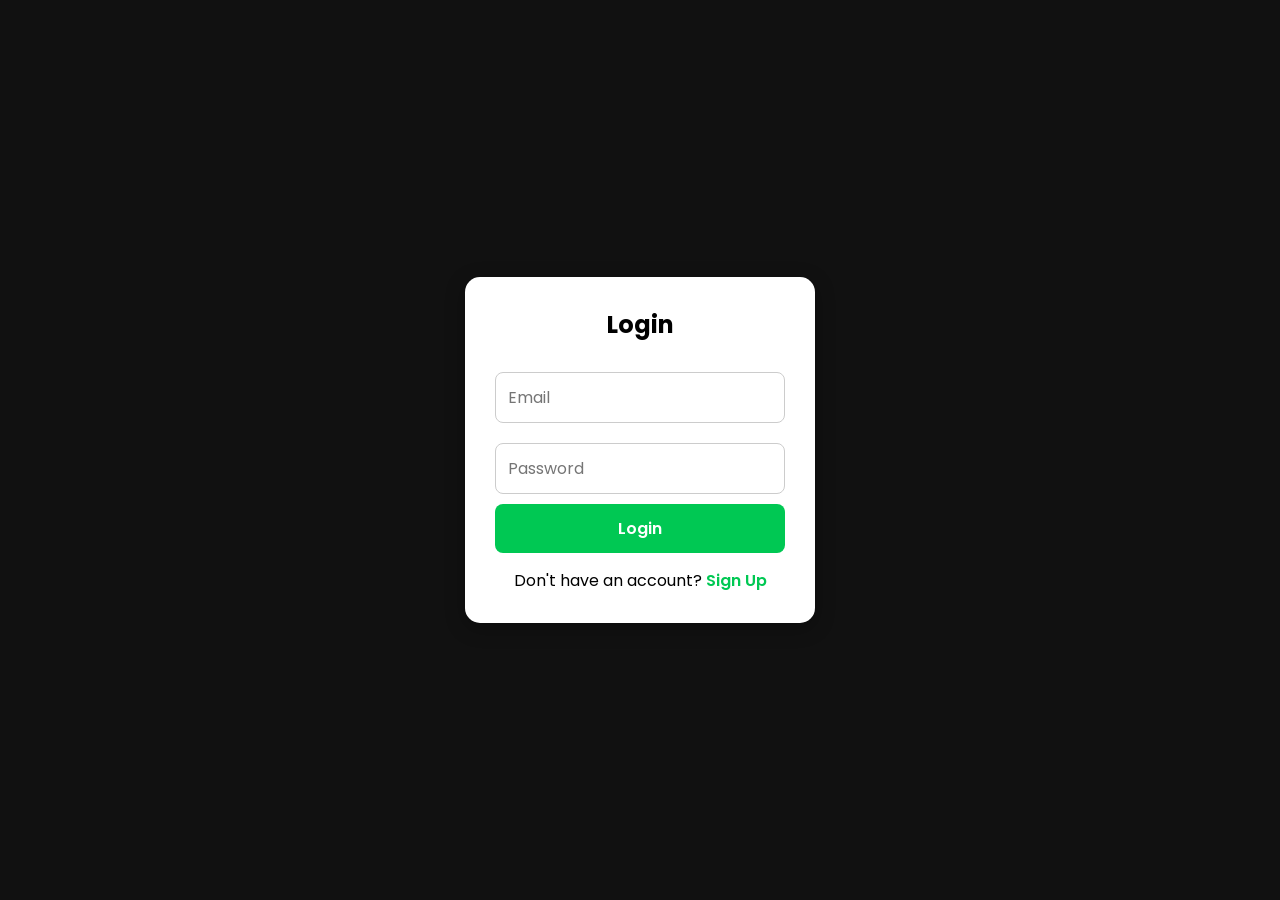
<file: login.html>
<!DOCTYPE html>
<html>
<head>
<meta charset="UTF-8">
<title>Login</title>
<link href="https://fonts.googleapis.com/css2?family=Poppins:wght@300;400;500;600;700;800&display=swap" rel="stylesheet">
<link rel="stylesheet" href="style.css">
</head>
<body class="auth-page">

<div class="login-box">
    <h2>Login</h2>

    <form>
        <input type="email" placeholder="Email" required>

        <input type="password" placeholder="Password" required>

       <button type="button" onclick="window.location.href='menu.html'" >Login</button>
    </form>

    <p>Don't have an account? <a href="sigin.html">Sign Up</a></p>
</div>

</body>
</html>
</file>
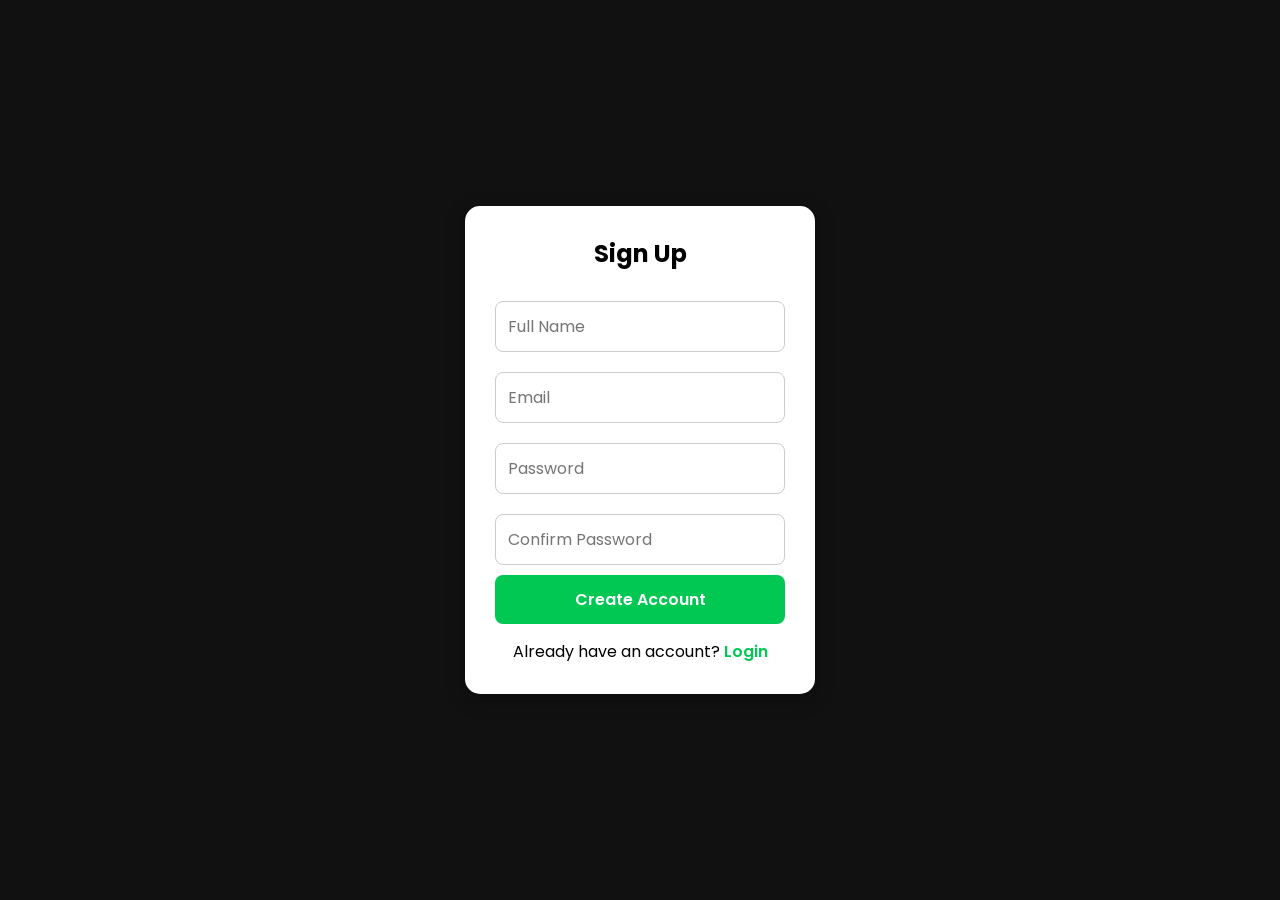
<file: sigin.html>
<!DOCTYPE html>
<html>
<head>
<meta charset="UTF-8">
<title>Sign Up</title>
<link href="https://fonts.googleapis.com/css2?family=Poppins:wght@300;400;500;600;700;800&display=swap" rel="stylesheet">
<link rel="stylesheet" href="style.css">
</head>

<body class="auth-page">

<div class="signup-box">
    <h2>Sign Up</h2>

    <form>
        <input type="text" placeholder="Full Name" required>
        <input type="email" placeholder="Email" required>
        <input type="password" placeholder="Password" required>
        <input type="password" placeholder="Confirm Password" required>

        <button type="button" onclick="window.location.href='menu.html'" >Create Account</button>
    </form>

    <p>Already have an account? <a href="login.html">Login</a></p>
</div>

</body>
</html>
</file>
<file: style.css>
*{
    margin:0;
    padding:0;
    box-sizing:border-box;
    font-family:'Poppins',sans-serif;
}

body{
    background:#f2f0f0;
    color:rgb(0, 0, 0);
}

/* Navbar */

nav{
    width:100%;
    padding:18px 8%;
    display:flex;
    justify-content:space-between;
    align-items:center;
    background:#faf8f8;
    position:sticky;
    top:0;
    z-index:1000;
    border-bottom:1px solid #222;
}

.logo{
    font-size:32px;
    color:#0f100f;
    font-weight:700;
}

.search-box{
    width:420px;
}

.search-box input{
    width:100%;
    padding:14px 20px;
    border:none;
    border-radius:30px;
    outline:none;
    background:#fffefe;
    color:white;
    font-size:16px;
}

.cart-icon{
    background:#010101;
    color:rgb(246, 241, 241);
    padding:12px 24px;
    border-radius:40px;
    font-weight:700;
}

/* Categories */

.categories{
    display:flex;
    justify-content:center;
    flex-wrap:wrap;
    gap:15px;
    padding:35px;
}

.categories button{

    padding:12px 28px;
    border:none;
    border-radius:40px;
    cursor:pointer;
    background:#0c0c0c;
    color:white;
    transition:.3s;

}

.categories button:hover{

    background:#00ff84;
    color:rgb(248, 246, 246);

}

/* Main */

.main{

display:flex;
gap:30px;
padding:40px;

}

/* Food Grid */

.food-grid{

flex:3;

display:grid;

grid-template-columns:repeat(auto-fit,minmax(260px,1fr));

gap:25px;

}

/* Food Card */

.card{

background:#faf7f7;

border-radius:18px;

overflow:hidden;

transition:.3s;

}

.card:hover{

transform:translateY(-8px);

}

.card img{

width:100%;

height:190px;

object-fit:cover;

}

.info{

padding:20px;

}

.info h3{

margin-bottom:10px;

}

.price{

color:#00ff84;

font-size:22px;

font-weight:700;

margin:12px 0;

}

.rating{

color:gold;

margin-bottom:15px;

}

.add-btn{

width:100%;

padding:14px;

border:none;

background:#00ff84;

font-size:16px;

font-weight:700;

cursor:pointer;

border-radius:10px;

}

/* Cart */

.cart{

flex:1;

background:#faf8f8;

padding:25px;

border-radius:20px;

position:sticky;

top:100px;

height:fit-content;

}

.cart h2{

margin-bottom:20px;

}

#cartItems{

margin-bottom:20px;

}

.cart-item{

display:flex;

justify-content:space-between;

margin:12px 0;

}

.total{

font-size:22px;

font-weight:bold;

margin:20px 0;

}

.checkout, .checkout-btn{

width:100%;

padding:16px;

background:#00ff84;

border:none;

font-size:18px;

font-weight:700;

cursor:pointer;

border-radius:12px;

}
/* Popup Background */
.popup{
    display:none;
    position:fixed;
    top:0;
    left:0;
    width:100%;
    height:100%;
    background:rgba(0,0,0,0.6);
    justify-content:center;
    align-items:center;
    z-index:9999;
}

/* Popup Box */
.popup-content{
    background:#fff;
    padding:30px;
    width:350px;
    border-radius:15px;
    text-align:center;
    animation:popup .3s ease;
}

.popup-content h2{
    margin-bottom:10px;
}

.popup-content p{
    margin:10px 0;
    color:#555;
}

.popup-content button{
    margin-top:20px;
    background:#00e676;
    color:#000;
    border:none;
    padding:12px 25px;
    border-radius:8px;
    font-size:16px;
    cursor:pointer;
    font-weight:bold;
}

.popup-content button:hover{
    background:#00c853;
}

@keyframes popup{
    from{
        transform:scale(0.8);
        opacity:0;
    }
    to{
        transform:scale(1);
        opacity:1;
    }
}

/* ==========================================================================
   Home Page Styles (index.html)
   ========================================================================== */

.home-page {
    overflow-x:hidden;
}

/* Hero Section */
.home-page .hero{
    width:100%;
    height:100vh;
    background:
    linear-gradient(rgba(0,0,0,.35),rgba(0,0,0,.35)),
    url("https://images.unsplash.com/photo-1565299624946-b28f40a0ae38?auto=format&fit=crop&w=1800&q=80");
    background-size:cover;
    background-position:center;
}

/* Navbar */
.home-page nav{
    position:fixed;
    top:0;
    left:0;
    width:100%;
    display:flex;
    justify-content:space-between;
    align-items:center;
    padding:18px 60px;
    background:#fff;
    box-shadow:0 2px 10px rgba(0,0,0,.08);
    z-index:1000;
}

.home-page .logo{
    display:flex;
    align-items:center;
    gap:15px;
}

.home-page .menu{
    font-size:28px;
    cursor:pointer;
}

.home-page .logo h2{
    font-size:30px;
    font-weight:800;
    color:#111;
}

.home-page .right{
    display:flex;
    align-items:center;
    gap:15px;
}

.home-page .right a{
    text-decoration:none;
    color:#111;
    font-weight:600;
}

.home-page .signup{
    background:#111;
    color:#fff !important;
    padding:10px 22px;
    border-radius:30px;
}

/* Hero Content */
.home-page .content{
    height:100vh;
    display:flex;
    align-items:center;
    padding-left:80px;
}

.home-page .box h1{
    color:#fff;
    font-size:65px;
    line-height:1.1;
    margin-bottom:35px;
    max-width:650px;
}

.home-page .search{
    display:flex;
    gap:12px;
    flex-wrap:wrap;
}

.home-page .search input{
    width:520px;
    padding:18px;
    border:none;
    border-radius:8px;
    font-size:16px;
    outline:none;
}

.home-page .search button{
    padding:18px 35px;
    border:none;
    border-radius:8px;
    background:#00c853;
    color:#fff;
    font-size:17px;
    font-weight:600;
    cursor:pointer;
    transition:.3s;
}

.home-page .search button:hover{
    background:#00a844;
}

.home-page .box p{
    margin-top:18px;
    color:#fff;
}

.home-page .box p a{
    color:#fff;
    font-weight:700;
}

/* Responsive */
@media(max-width:768px){
    .home-page nav{
        padding:15px 20px;
    }
    .home-page .logo h2{
        font-size:22px;
    }
    .home-page .content{
        padding:20px;
    }
    .home-page .box h1{
        font-size:42px;
    }
    .home-page .search{
        flex-direction:column;
    }
    .home-page .search input,
    .home-page .search button{
        width:100%;
    }
    .home-page .right{
        gap:10px;
    }
    .home-page .signup{
        padding:8px 18px;
    }
}

/* Most Selling */
.home-page .popular{
    padding:80px 8%;
    background:#f8f8f8;
}

.home-page .popular h2{
    text-align:center;
    font-size:42px;
    margin-bottom:45px;
    color:#111;
}

.home-page .cards{
    display:grid;
    grid-template-columns:repeat(auto-fit,minmax(220px,1fr));
    gap:25px;
}

.home-page .card{
    background:#fff;
    border-radius:15px;
    overflow:hidden;
    box-shadow:0 8px 25px rgba(0,0,0,.1);
    transition:.3s;
}

.home-page .card:hover{
    transform:translateY(-8px);
}

.home-page .card img{
    width:100%;
    height:200px;
    object-fit:cover;
}

.home-page .card h3{
    padding:15px 15px 5px;
    font-size:22px;
}

.home-page .card p{
    padding:0 15px;
    color:#00b248;
    font-weight:700;
    font-size:18px;
}

.home-page .card button{
    width:calc(100% - 30px);
    margin:15px;
    padding:12px;
    border:none;
    border-radius:8px;
    background:#00c853;
    color:#fff;
    font-size:16px;
    font-weight:600;
    cursor:pointer;
    transition:.3s;
}

.home-page .card button:hover{
    background:#00a844;
}

/* ==========================================================================
   Authentication Pages Styles (login.html, sigin.html)
   ========================================================================== */

body.auth-page{
    background:#111;
    display:flex;
    justify-content:center;
    align-items:center;
    height:100vh;
}

.auth-page .login-box,
.auth-page .signup-box{
    width:350px;
    background:#fff;
    padding:30px;
    border-radius:15px;
    box-shadow:0 5px 20px rgba(0,0,0,0.3);
}

.auth-page h2{
    text-align:center;
    margin-bottom:20px;
}

.auth-page input{
    width:100%;
    padding:12px;
    margin:10px 0;
    border:1px solid #ccc;
    border-radius:8px;
    font-size:16px;
    outline:none;
}

.auth-page button{
    width:100%;
    padding:12px;
    background:#00c853;
    color:white;
    border:none;
    border-radius:8px;
    font-size:16px;
    cursor:pointer;
    font-weight:600;
    transition:0.3s;
}

.auth-page button:hover{
    background:#00a844;
}

.auth-page p{
    text-align:center;
    margin-top:15px;
}

.auth-page a{
    color:#00c853;
    text-decoration:none;
    font-weight:600;
}
</file>
